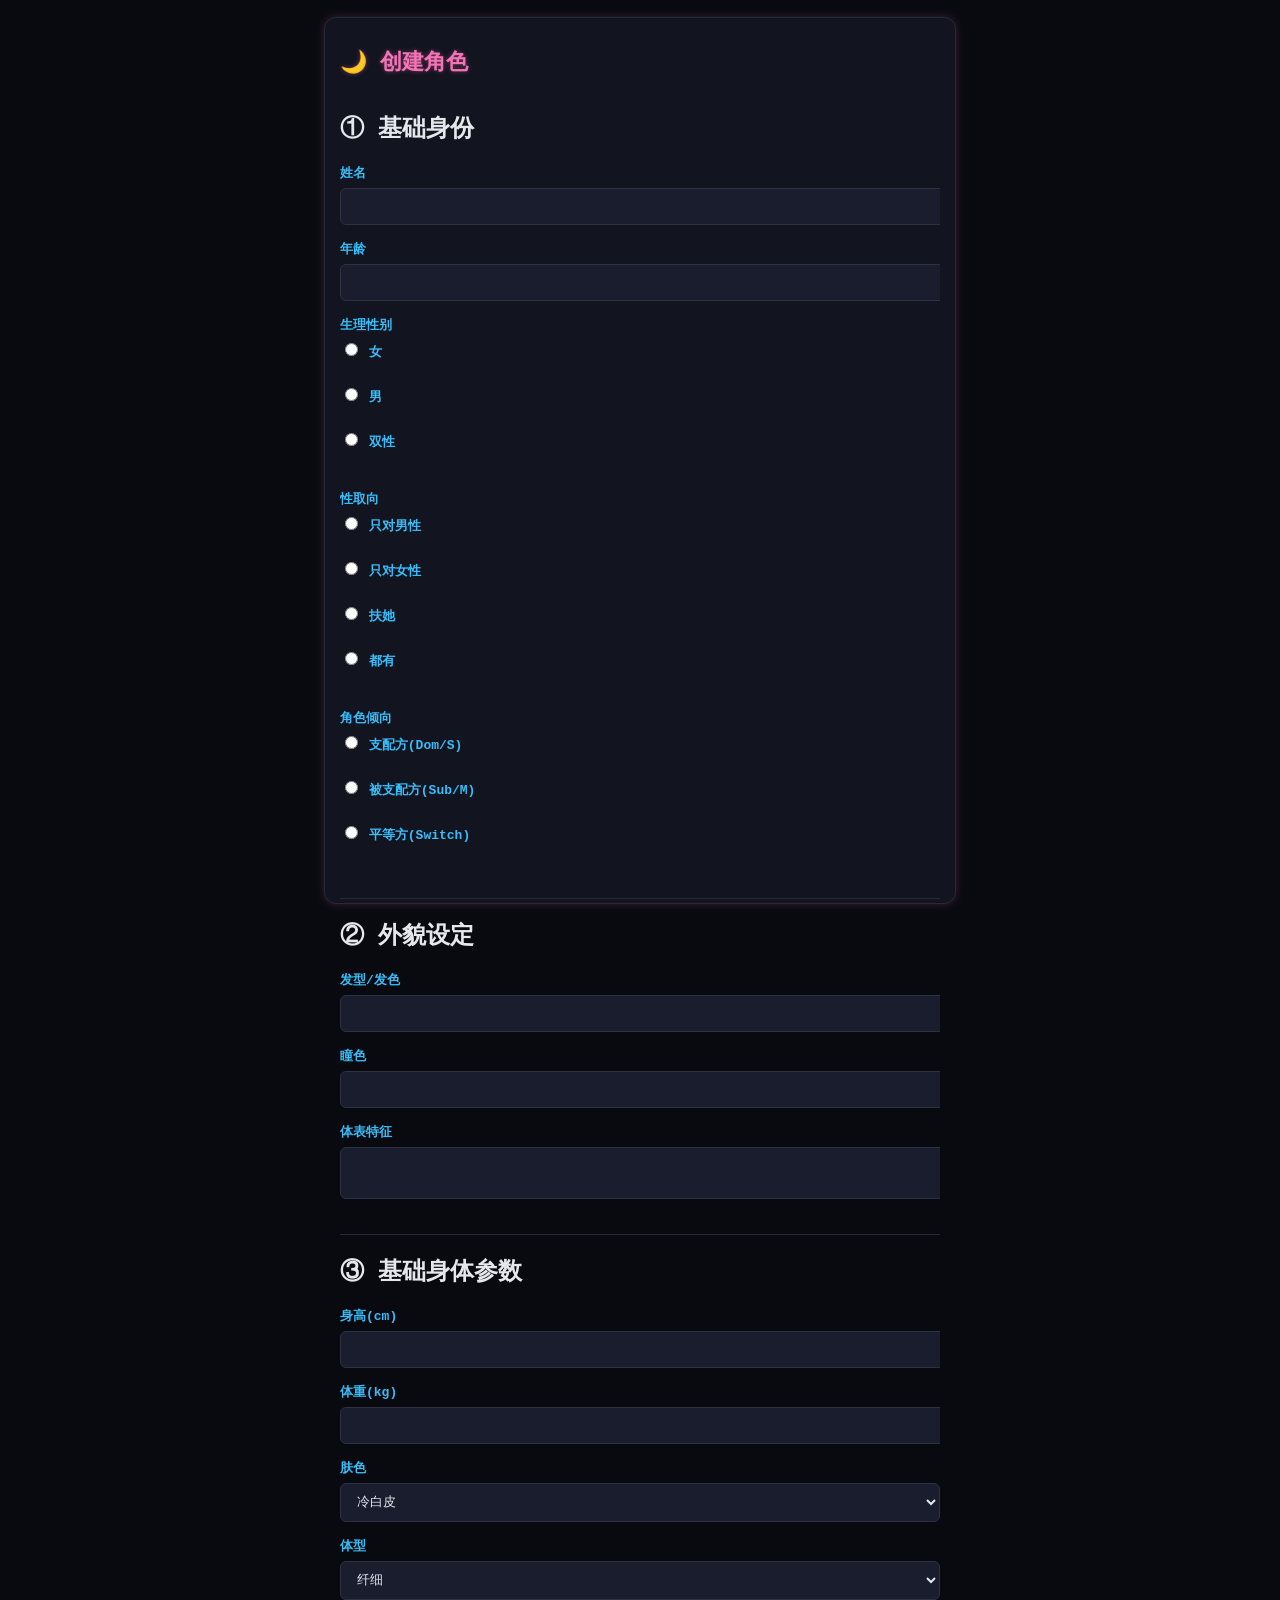
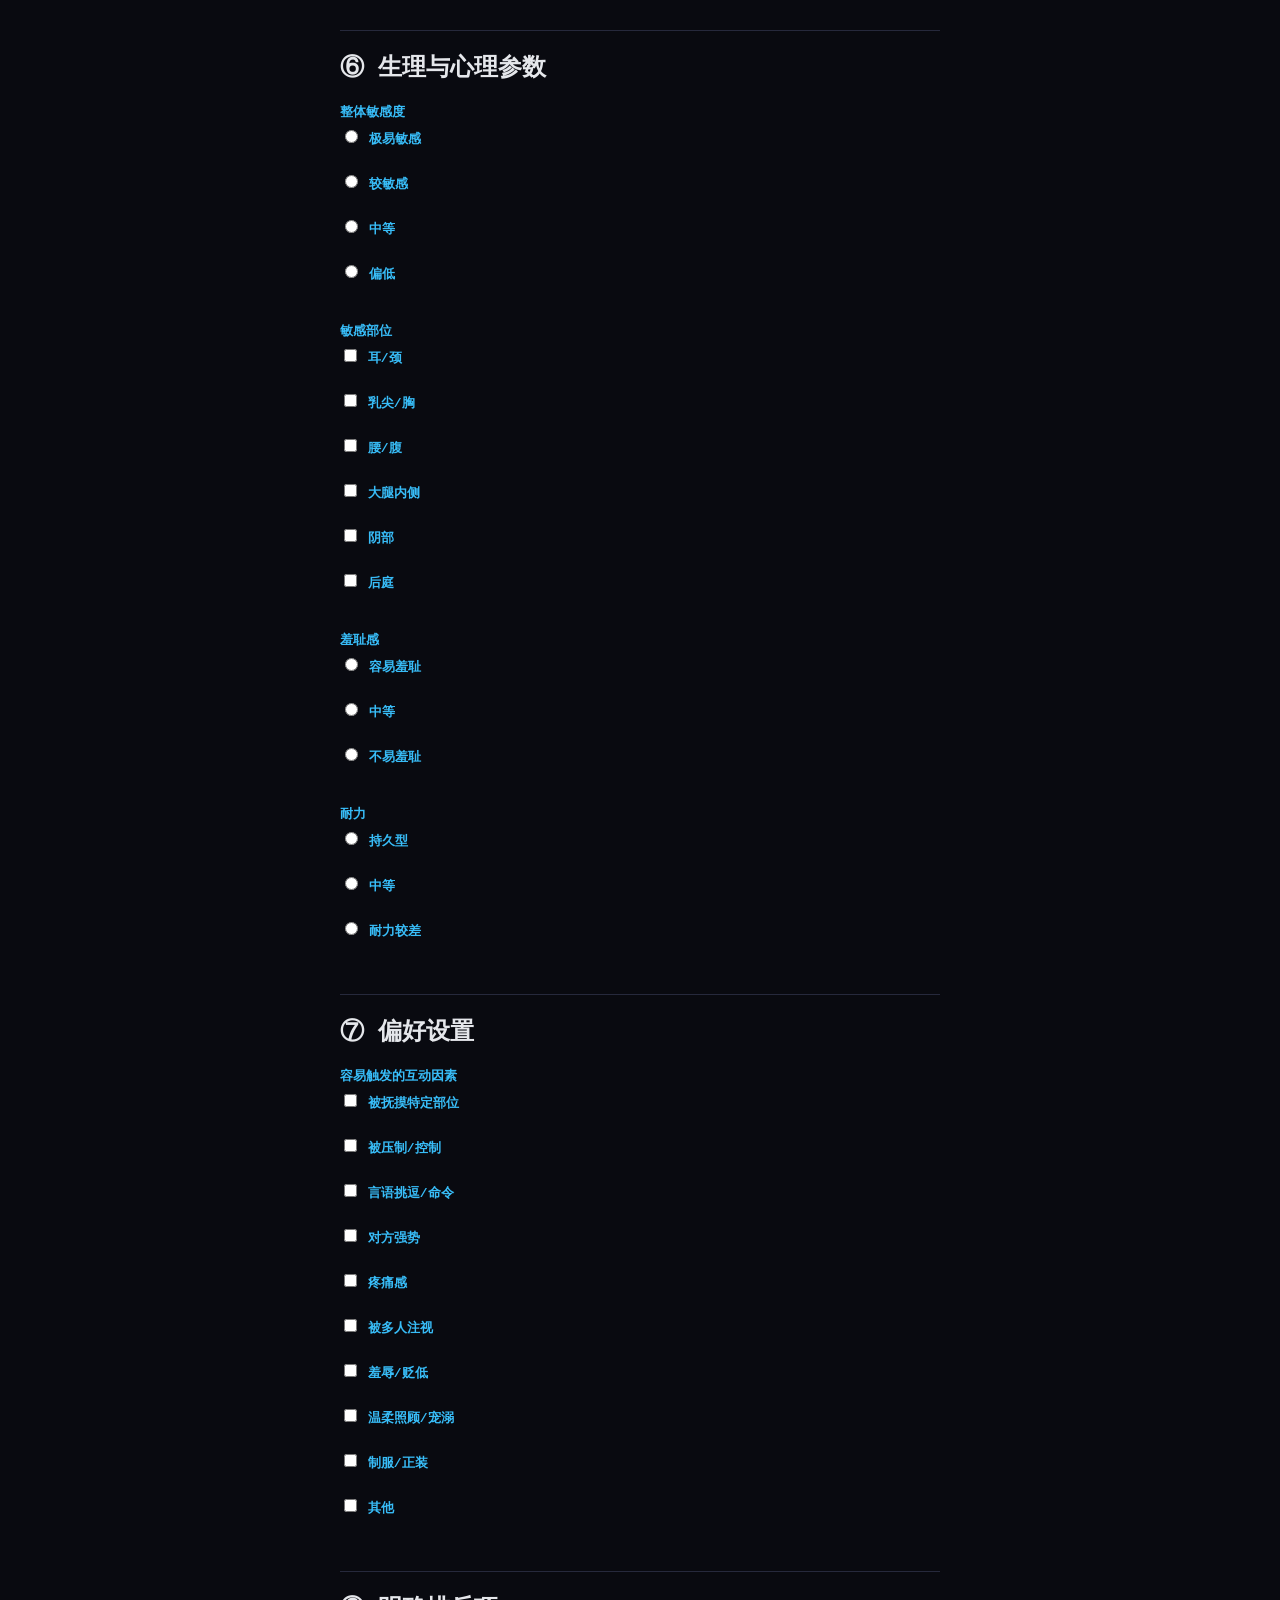
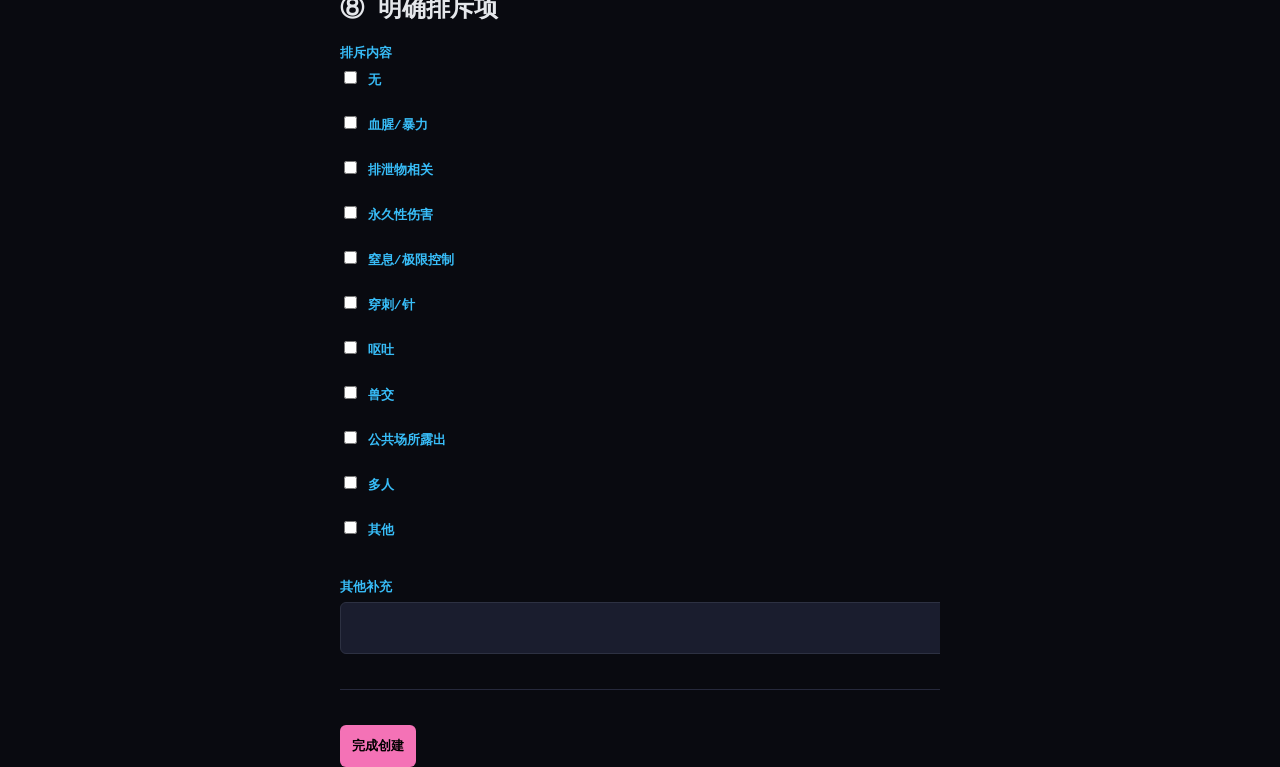
<file: index.html>
<!DOCTYPE html>
<html lang="zh-CN">
<head>
    <meta charset="UTF-8">
    <meta name="viewport" content="width=device-width, initial-scale=1.0">
    <title>Sweet Dream</title>
    <!-- 强行加上版本缓存过滤器 -->
    <link rel="stylesheet" href="css/style.css?v=2.2">
</head>
<body>

    <div class="box">
        <!-- 视图 1：创建角色界面 -->
        <div id="view-creator">
            <h1>🌙 创建角色</h1>
            <div id="creator">
                正在加载角色模板...
            </div>
            <button onclick="saveCharacter()">完成创建</button>
        </div>

        <!-- 视图 2：Controller 随机面具确认界面 -->
        <div id="view-match" class="hidden">
            <h1>⚡ 正在连线未知设备...</h1>
            <p class="subtitle">APP 正在根据您的角色倾向及性兴奋触发点，匹配相容的操控者频段。</p>
            
            <div id="match-loading-log">
                <!-- 动态显示掷点与匹配日志 -->
            </div>

            <div id="controller-card" class="hidden">
                <div class="card-header">📡 已锁定操控者人格频段</div>
                <div class="card-body">
                    <p><strong>外显面具：</strong><span id="ctrl-primary-mask">-</span></p>
                    <p><strong>潜在内核：</strong><span id="ctrl-core">-</span></p>
                    <p><strong>现实关系：</strong><span id="ctrl-relation">-</span></p>
                    <p><strong>操控起点：</strong><span id="ctrl-starting">-</span></p>
                </div>
            </div>

            <!-- 将单按钮升级为操作按钮组，初始化时隐藏 -->
            <div id="match-actions" class="hidden" style="display: flex; gap: 10px;">
                <button id="btn-reroll" class="btn" style="flex: 1;" onclick="rerollController()">重新匹配 (Reroll)</button>
                <button id="btn-enter-game" class="btn btn-primary" style="flex: 1.5;" onclick="enterGameTerminal()">确认继续 (Continue)</button>
            </div>
        </div>

        <!-- 视图 3：正式游戏终端（被操控者/目标视角 - 手机窄屏极简版） -->
        <div id="view-game" class="hidden">
            <div class="game-layout">
                <!-- 顶部：时间日期框 -->
                <div class="system-title">⏱ CONNECTED TERMINAL - [ 正在校准电波... ]</div>

                <!-- 中间：大屏剧情文字区（100%满幅） -->
                <div id="story-log">
                    <!-- 动态载入剧情及动作反馈 -->
                </div>

                <!-- 底部：双层堆叠操作条（解决手机侧边挤压问题） -->
                <div class="control-bar">
                    <!-- 第一层：APP 弹窗按钮组 -->
                    <div class="app-buttons">
                        <button class="tab-btn" onclick="showAppModal('tasks')">📱 APP 界面</button>
                        <button class="tab-btn" onclick="showAppModal('bag')">📟 操控者状态</button>
                        <button class="tab-btn" onclick="showAppModal('settings')">📖 设定书</button>
                    </div>
                    <!-- 第二层：文本框与发送键并排 -->
                    <div class="input-row">
                        <input type="text" id="action-input" placeholder="输入你的行为或抵抗言行..." onkeydown="handleInputKey(event)">
                        <button class="btn btn-primary send-btn" onclick="sendActionText()">发送</button>
                    </div>
                </div>
            </div>
        </div>
    </div>

    <!-- 弹窗组件 -->
    <div id="modal-overlay" class="modal-overlay hidden" onclick="closeAppModal()"></div>
    <div id="app-modal" class="modal hidden">
        <div class="modal-header">
            <h2 id="modal-title">模块标题</h2>
            <button class="close-btn" onclick="closeAppModal()">✕</button>
        </div>
        <div class="modal-body" id="modal-body-content">
            <!-- 动态注入内容 -->
        </div>
    </div>

    <!-- ESM 加载链 -->
    <script src="js/database.js?v=2.2"></script>
    <script type="module" src="js/creator.js?v=2.2"></script>
    <script type="module" src="js/runtime/uiRenderer.js?v=2.2"></script>
</body>
</html>
</file>
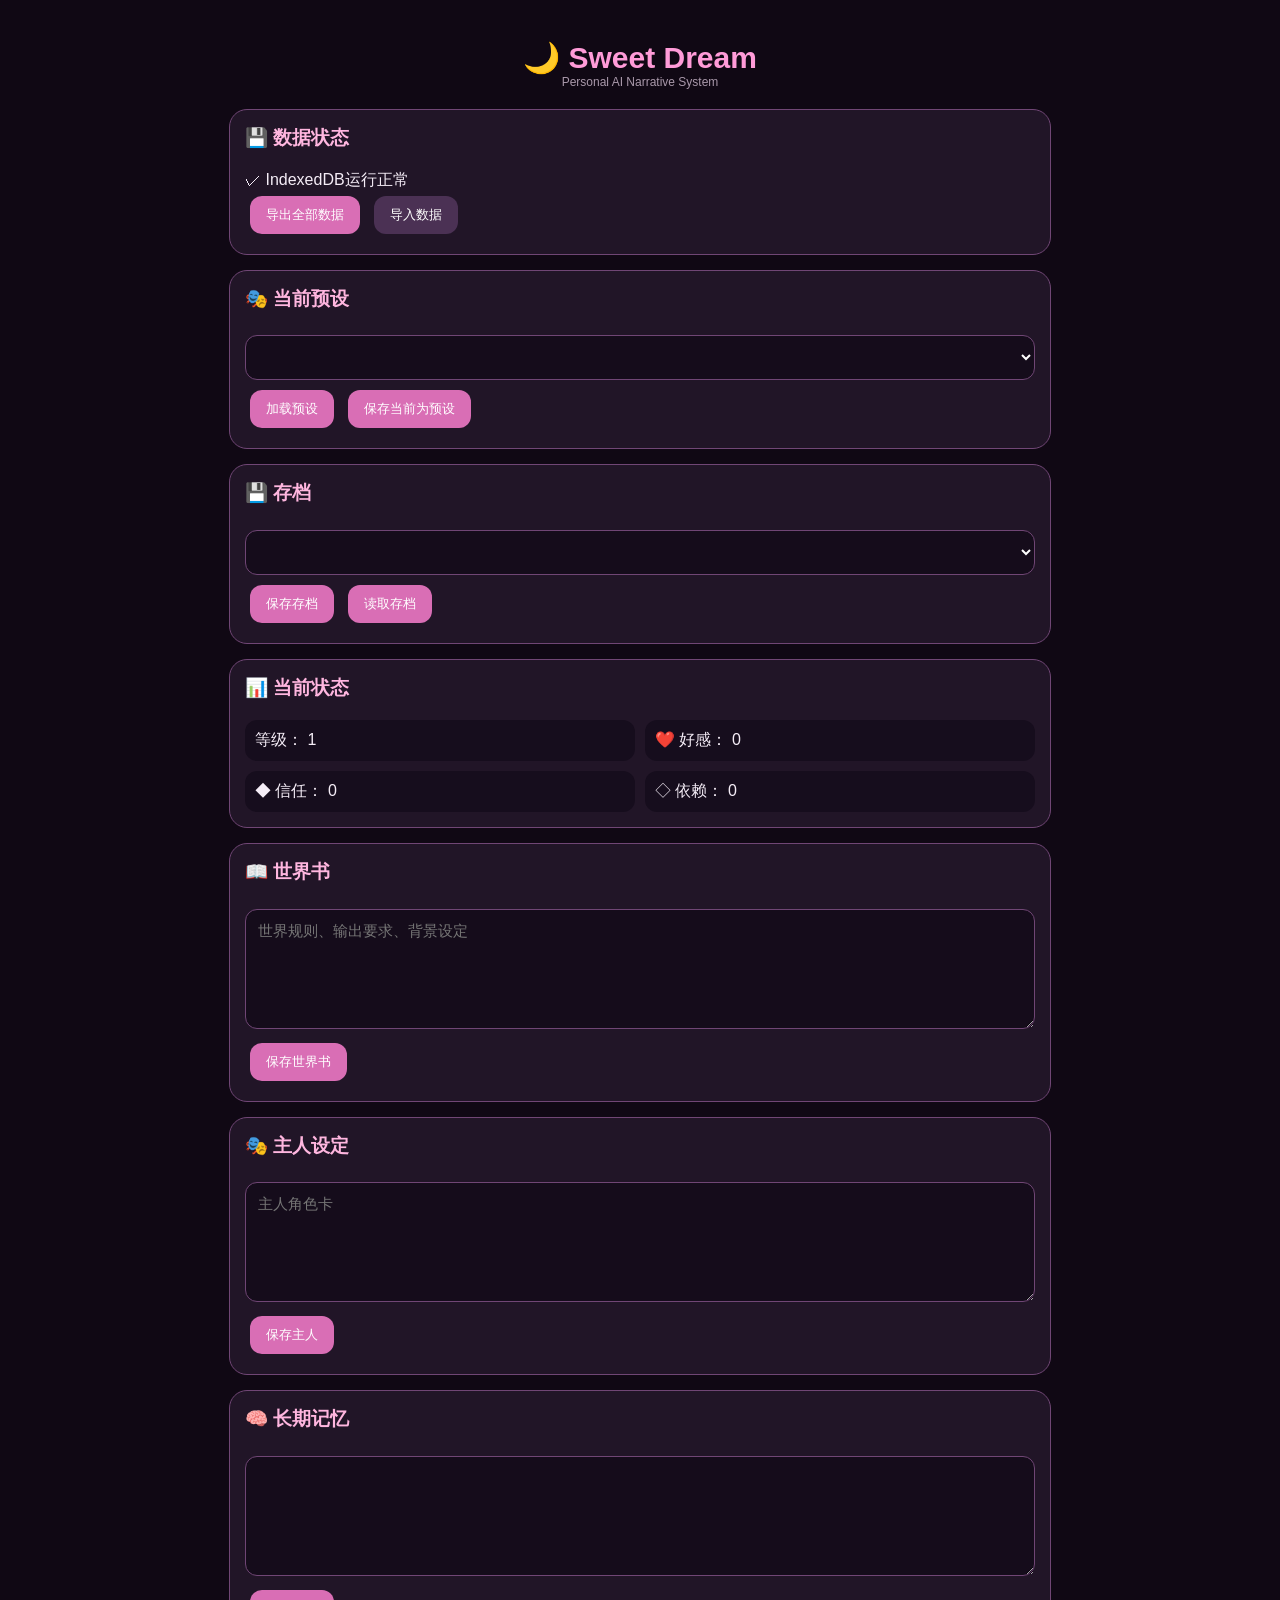
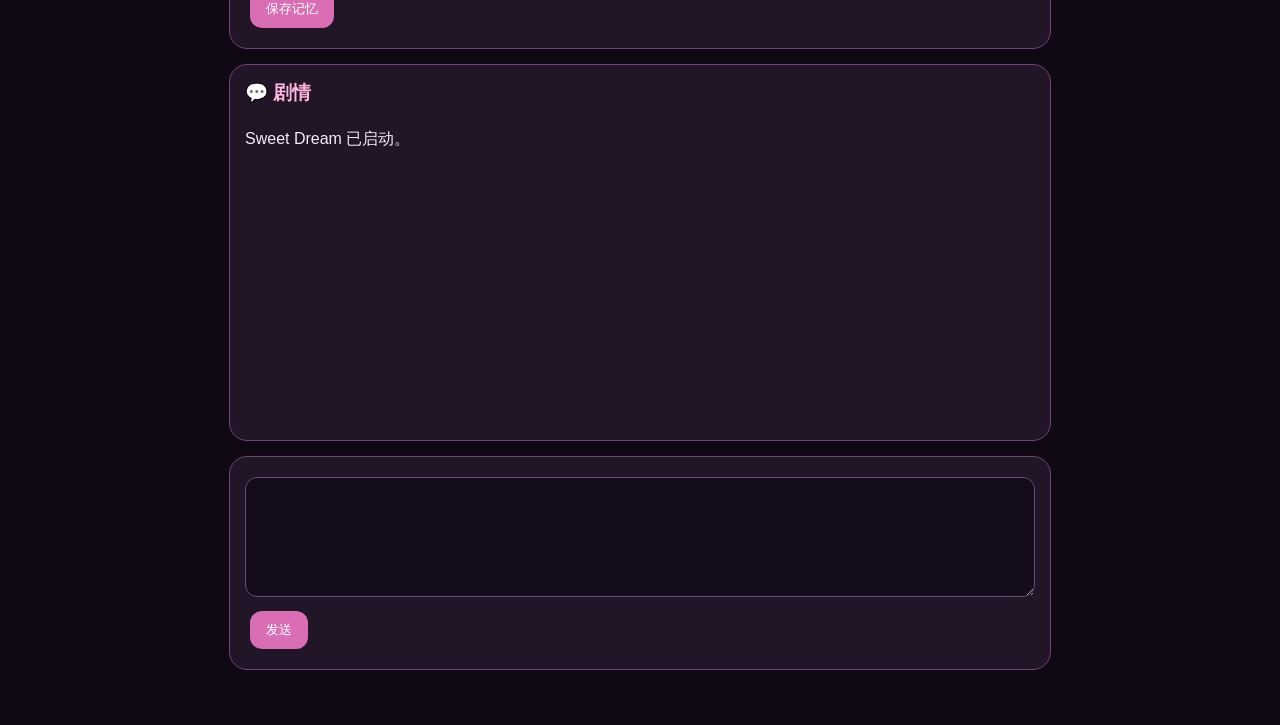
<file: SweetDream1.1.html>
<!DOCTYPE html>
<html lang="zh-CN">

<head>

<meta charset="UTF-8">

<meta name="viewport"
content="width=device-width,
initial-scale=1,
maximum-scale=1,
viewport-fit=cover">


<!-- iOS PWA支持 -->

<meta name="apple-mobile-web-app-capable"
content="yes">

<meta name="apple-mobile-web-app-status-bar-style"
content="black-translucent">

<meta name="apple-mobile-web-app-title"
content="Sweet Dream">


<title>
Sweet Dream
</title>


<style>


*{
box-sizing:border-box;
}


body{

margin:0;

background:#100814;

color:#f5edf7;

font-family:
-apple-system,
BlinkMacSystemFont,
"PingFang SC",
sans-serif;

}


.app{

max-width:850px;

margin:auto;

padding:
20px
14px
40px;

}



.header{

text-align:center;

padding:20px;

}


.header h1{

color:#ff9bd8;

font-size:30px;

margin:0;

}



.card{

background:#211527;

border:1px solid #704675;

border-radius:18px;

padding:15px;

margin-bottom:15px;

}



.card h3{

color:#ffb6df;

margin-top:0;

}



textarea,
input,
select{


width:100%;

background:#150c1b;

border:

1px solid #704675;

border-radius:12px;

padding:12px;

color:white;

font-size:15px;

margin:5px 0;

}



textarea{

min-height:120px;

}



button{


background:#d96eb5;

border:0;

border-radius:12px;

padding:10px 16px;

color:white;

margin:5px;

}



button.secondary{

background:#4b3154;

}



.chat{


min-height:300px;

max-height:60vh;

overflow:auto;

white-space:pre-wrap;

line-height:1.8;


}



.stat{


display:grid;

grid-template-columns:
repeat(2,1fr);

gap:10px;


}


.stat-box{


background:#160d1d;

border-radius:12px;

padding:10px;


}



.small{

font-size:12px;

color:#a998aa;

}



</style>


</head>



<body>


<div class="app">


<div class="header">

<h1>
🌙 Sweet Dream
</h1>

<div class="small">
Personal AI Narrative System
</div>

</div>



<div class="card">

<h3>
💾 数据状态
</h3>


<div id="dbStatus">

初始化中……

</div>


<button onclick="exportAll()">

导出全部数据

</button>


<button
class="secondary"
onclick="document.getElementById('file').click()">

导入数据

</button>


<input
id="file"
type="file"
accept=".json"
style="display:none"
onchange="importAll(event)"
>


</div>



<div class="card">

<h3>
🎭 当前预设
</h3>


<select id="presetSelect">

</select>


<button onclick="loadPreset()">

加载预设

</button>


<button onclick="savePreset()">

保存当前为预设

</button>


</div>




<div class="card">


<h3>
💾 存档
</h3>


<select id="saveSelect">

</select>


<button onclick="saveSlot()">

保存存档

</button>


<button onclick="loadSlot()">

读取存档

</button>


</div>





<div class="card">


<h3>
📊 当前状态
</h3>


<div id="stats"
class="stat">

</div>


</div>





<div class="card">


<h3>
📖 世界书</h3>


<textarea
id="worldBook"
placeholder="世界规则、输出要求、背景设定">

</textarea>


<button onclick="saveWorld()">

保存世界书

</button>


</div>





<div class="card">


<h3>
🎭 主人设定

</h3>


<textarea
id="owner"
placeholder="主人角色卡">

</textarea>


<button onclick="saveOwner()">

保存主人

</button>


</div>





<div class="card">


<h3>
🧠 长期记忆

</h3>


<textarea
id="memory">

</textarea>


<button onclick="saveMemory()">

保存记忆

</button>


</div>






<div class="card">


<h3>
💬 剧情

</h3>


<div
id="chat"
class="chat">

Sweet Dream 已启动。

</div>


</div>






<div class="card">


<textarea
id="message"
placeholder="输入行动">

</textarea>


<button onclick="sendMessage()">

发送

</button>


</div>



</div>





<script>


/*

================================

Sweet Dream V1.1

IndexedDB Core

================================

*/



const DB_NAME =
"SweetDreamV11";


const DB_VERSION =
1;



const STORES=[

"settings",

"presets",

"saves",

"current",

"backups"

];



let db=null;




/*

默认数据

*/


const DEFAULT_GAME={


worldBook:"",


owner:"",


memory:[],


messages:[],


state:{


level:1,


affection:0,


trust:0,


dependency:0,


day:1,


relationship:""

}


};





/*

打开数据库

*/


function openDB(){


return new Promise(

(resolve,reject)=>{


let request=
indexedDB.open(
DB_NAME,
DB_VERSION
);



request.onupgradeneeded=e=>{


let database=
e.target.result;



STORES.forEach(
store=>{


if(
!database.objectStoreNames.contains(store)
){

database.createObjectStore(
store,
{
keyPath:"id"
}
);

}


}
);



};



request.onsuccess=e=>{


db=e.target.result;

resolve();

};



request.onerror=e=>{

reject(e);

};



}

);



}




/*

数据库写入

*/


function put(store,id,value){


return new Promise(resolve=>{


let tx=
db.transaction(
store,
"readwrite"
);


tx.objectStore(store)
.put({

id:id,

value:value

});



tx.oncomplete=resolve;



});


}




/*

数据库读取

*/


function get(store,id){


return new Promise(resolve=>{


let tx=
db.transaction(
store,
"readonly"
);



let req=
tx.objectStore(store)
.get(id);



req.onsuccess=()=>{


resolve(
req.result?
req.result.value:
null
);


};


});


}





/*

获取当前游戏

*/


async function getGame(){


let game=
await get(
"current",
"main"
);



if(!game){


game=
structuredClone(
DEFAULT_GAME
);



await put(
"current",
"main",
game
);


}


return game;


}





/*

保存当前游戏

*/


async function saveGame(game){


await put(
"current",
"main",
game
);



document.getElementById(
"dbStatus"
).innerHTML=
"✓ 自动保存完成";


}





async function init(){


await openDB();



await getGame();



document.getElementById(
"dbStatus"
).innerHTML=
"✓ IndexedDB运行正常";


render();


}

/*

========================================

第二部分

Preset / Save / Backup System

========================================

*/


/*
初始化数据结构
*/


async function ensureSystemData(){


/*
默认预设

*/


let presets =
await get(
"presets",
"all"
);



if(!presets){


presets=[

{

id:"default",

name:"Sweet Dream 默认",

worldBook:"",

owner:"",

prompt:"保持沉浸式文游，不替玩家行动。"

}

];


await put(
"presets",
"all",
presets
);


}




/*
默认存档

*/


let saves =
await get(
"saves",
"all"
);



if(!saves){


saves=[

{

id:"save01",

name:"初始存档",

time:
new Date()
.toISOString(),

data:
structuredClone(
DEFAULT_GAME
)

}

];


await put(
"saves",
"all",
saves
);


}




}





/*

加载全部系统

*/


async function loadSystem(){


await ensureSystemData();


renderPresetList();


renderSaveList();



}




/*

========================

预设系统

========================

*/


async function renderPresetList(){


let presets =
await get(
"presets",
"all"
);



let select =
document.getElementById(
"presetSelect"
);



select.innerHTML="";



presets.forEach(
p=>{


let option =
document.createElement(
"option"
);



option.value=
p.id;


option.innerText=
p.name;



select.appendChild(
option
);



});


}





/*

保存当前为预设

*/


async function savePreset(){


let game =
await getGame();



let presets =
await get(
"presets",
"all"
);



let name =
prompt(
"请输入预设名称"
);



if(!name)
return;



let preset={


id:
"preset_"+
Date.now(),


name:name,


worldBook:
game.worldBook,


owner:
game.owner,


prompt:
""

};



presets.push(
preset
);



await put(
"presets",
"all",
presets
);



renderPresetList();


alert(
"预设保存成功"
);


}




/*

读取预设

*/


async function loadPreset(){


let id =
document.getElementById(
"presetSelect"
).value;



let presets =
await get(
"presets",
"all"
);



let preset =
presets.find(
p=>p.id===id
);



if(!preset)
return;



let game =
await getGame();



game.worldBook =
preset.worldBook;


game.owner =
preset.owner;



await saveGame(game);



render();


}




/*

========================

存档系统

========================

*/


async function renderSaveList(){


let saves =
await get(
"saves",
"all"
);



let select =
document.getElementById(
"saveSelect"
);



select.innerHTML="";



saves.forEach(
save=>{


let option =
document.createElement(
"option"
);



option.value=
save.id;


option.innerText=
save.name;



select.appendChild(
option
);



});



}




/*

保存存档槽

*/


async function saveSlot(){


let saves =
await get(
"saves",
"all"
);



let name =
prompt(
"存档名称"
);



if(!name)
return;



let game =
await getGame();



let save={


id:
"save_"+
Date.now(),


name:name,


time:
new Date()
.toISOString(),


data:
structuredClone(game)



};



saves.push(
save
);



await put(
"saves",
"all",
saves
);



await autoBackup();


renderSaveList();


alert(
"存档完成"
);



}




/*

读取存档

*/


async function loadSlot(){


let id =
document.getElementById(
"saveSelect"
).value;



let saves =
await get(
"saves",
"all"
);



let save =
saves.find(
s=>s.id===id
);



if(!save)
return;



await put(
"current",
"main",
structuredClone(
save.data
)
);



render();


alert(
"读取完成"
);


}




/*

========================

自动备份

========================

*/


async function autoBackup(){


let game =
await getGame();



let backups =
await get(
"backups",
"all"
);



if(!backups){

backups=[];

}




backups.push({

time:
new Date()
.toISOString(),


data:
structuredClone(game)


});



/*

只保留最近20份

*/


if(
backups.length>20
){

backups.shift();

}



await put(
"backups",
"all",
backups
);



}





/*

========================

导出全部数据

========================

*/


async function exportAll(){


let data={



version:"SweetDreamV1.1",


time:
new Date()
.toISOString(),


current:
await get(
"current",
"main"
),


presets:
await get(
"presets",
"all"
),


saves:
await get(
"saves",
"all"
),


backups:
await get(
"backups",
"all"
)



};



let blob =
new Blob(

[

JSON.stringify(
data,
null,
2
)

],

{

type:
"application/json"

}

);



let url =
URL.createObjectURL(
blob
);



let a =
document.createElement(
"a"
);



a.href=url;


a.download=
"SweetDream_Backup.json";



a.click();



URL.revokeObjectURL(
url
);



}





/*

========================

导入全部数据

========================

*/


async function importAll(event){


let file =
event.target.files[0];



if(!file)
return;



let text =
await file.text();



let data =
JSON.parse(
text
);



if(
data.current
){

await put(
"current",
"main",
data.current
);

}



if(
data.presets
){

await put(
"presets",
"all",
data.presets
);

}



if(
data.saves
){

await put(
"saves",
"all",
data.saves
);

}



if(
data.backups
){

await put(
"backups",
"all",
data.backups
);

}



render();


renderPresetList();


renderSaveList();



alert(
"数据恢复成功"
);



}




/*

========================

世界书 / 主人 / 记忆

========================

*/


async function saveWorld(){


let game =
await getGame();



game.worldBook =
document.getElementById(
"worldBook"
).value;



await saveGame(game);



}




async function saveOwner(){


let game =
await getGame();



game.owner =
document.getElementById(
"owner"
).value;



await saveGame(game);



}




async function saveMemory(){


let game =
await getGame();



game.memory =
document.getElementById(
"memory"
).value

.split("\n")

.filter(
x=>x.trim()
);



await saveGame(game);



}





/*

========================

渲染

========================

*/


async function render(){


let game =
await getGame();



document.getElementById(
"worldBook"
).value=
game.worldBook;



document.getElementById(
"owner"
).value=
game.owner;



document.getElementById(
"memory"
).value=
game.memory.join("\n");



document.getElementById(
"stats"
).innerHTML=

`

<div class="stat-box">

等级：
${game.state.level}

</div>


<div class="stat-box">

❤️ 好感：
${game.state.affection}

</div>


<div class="stat-box">

◆ 信任：
${game.state.trust}

</div>


<div class="stat-box">

◇ 依赖：
${game.state.dependency}

</div>

`;



renderMessages(game);



}



/*

聊天记录显示

*/


function renderMessages(game){


let chat =
document.getElementById(
"chat"
);



if(
!game.messages.length
){

chat.innerText=
"Sweet Dream 已启动。";


return;

}



chat.innerHTML=
game.messages
.map(

m=>{


return (

m.role==="user"

?

"你："+
m.text

:

"主人："+
m.text

);


}

)
.join(
"\n\n"
);



}



/*

启动第二部分

*/


loadSystem();

/*

==========================================

第三部分

AI Narrative Engine

==========================================

*/


/*

========================

DeepSeek配置

========================

*/


const AI_CONFIG={


model:
"deepseek-chat",


temperature:
0.85,


max_tokens:
2048


};





/*

========================

生成系统提示词

========================

*/


async function buildPrompt(){


let game =
await getGame();



let presets =
await get(
"presets",
"all"
);



let currentPresetId =
document.getElementById(
"presetSelect"
).value;



let preset =
presets.find(
p=>
p.id===currentPresetId
);





return `


你是 Sweet Dream 文游引擎。


================

核心规则

================


玩家是主控角色。


你只能描述：

- NPC行动
- 环境变化
- NPC语言
- NPC心理


禁止：

- 替玩家决定行动
- 替玩家说话
- 替玩家产生心理


保持沉浸式叙事。


================

输出格式

================


回复剧情时：

先输出正常剧情。


最后增加：

[GAME_DATA]

{
"affection":数字变化,
"trust":数字变化,
"dependency":数字变化,
"new_flags":[],
"memory":""
}


================

当前世界书

================

${game.worldBook}



================

主人设定

================

${game.owner}



================

长期记忆

================

${game.memory.join("\n")}



================

事件开关

================

${JSON.stringify(
game.flags
)}



================

当前变量

================

${JSON.stringify(
game.state
)}



================

预设补充

================

${preset?
preset.prompt:
""}


`;



}





/*

========================

发送消息

========================

*/


async function sendMessage(){



let input =
document.getElementById(
"message"
);



let text =
input.value.trim();



if(!text)
return;



let game =
await getGame();



await addMessage(
"user",
text
);



input.value="";



let key =
localStorage.getItem(
"deepseek_key"
);



if(
!key
){

key =
prompt(
"请输入 DeepSeek API Key"
);


if(key){

localStorage.setItem(
"deepseek_key",
key
);

}

}



if(!key){

alert(
"没有API Key"
);

return;

}





let promptText =
await buildPrompt();





try{


let response =
await fetch(

"https://api.deepseek.com/chat/completions",

{

method:
"POST",


headers:
{

"Content-Type":
"application/json",


"Authorization":
"Bearer "+
key


},


body:

JSON.stringify({

model:
AI_CONFIG.model,


temperature:
AI_CONFIG.temperature,


max_tokens:
AI_CONFIG.max_tokens,


messages:[


{

role:
"system",


content:
promptText


},


{

role:
"user",


content:
text


}


]


})

}

);




let result =
await response.json();




let answer =
result
.choices[0]
.message
.content;





/*

保存AI回复

*/


await addMessage(
"assistant",
answer
);





/*

解析变量

*/


await parseGameData(
answer
);





render();



}



catch(e){


console.error(e);


alert(
"AI请求失败"
);



}



}






/*

========================

消息保存

========================

*/


async function addMessage(
role,
text
){


let game =
await getGame();



game.messages.push({

role:role,

text:text,

time:
Date.now()

});



/*

限制消息数量

避免数据库无限膨胀

*/


if(
game.messages.length>200
){

game.messages.shift();

}



await saveGame(game);



}






/*

========================

变量解析

========================

*/


async function parseGameData(
text
){



let game =
await getGame();



let match =
text.match(
/\[GAME_DATA\]([\s\S]*)/
);



if(
!match
)
return;




try{


let json =
match[1]

.trim();



/*

去除可能的代码框

*/


json =
json
.replace(
/```json/g,
""
)

.replace(
/```/g,
""
);



let data =
JSON.parse(
json
);





/*

数值变化

*/


if(
data.affection
){

game.state.affection +=
Number(
data.affection
);

}



if(
data.trust
){

game.state.trust +=
Number(
data.trust
);

}



if(
data.dependency
){

game.state.dependency +=
Number(
data.dependency
);

}




/*

事件标签

*/


if(
Array.isArray(
data.new_flags
)
){


data.new_flags.forEach(
flag=>{


if(
!game.flags.includes(flag)
){

game.flags.push(flag);

}


});


}




/*

自动记忆

*/


if(
data.memory
){


game.memory.push(
data.memory
);



/*

最多保留50条

*/


if(
game.memory.length>50
){

game.memory.shift();

}



}




await saveGame(game);



}

catch(e){

console.log(
"变量解析失败",
e
);

}




}






/*

========================

手动变量调整

========================

*/


async function changeState(
key,
value
){


let game =
await getGame();



if(
game.state[key]
!==undefined
){

game.state[key]
=
value;

}



await saveGame(game);


render();


}





/*

========================

剧情重置

========================

*/


async function resetGame(){


if(
!confirm(
"确定清空当前剧情？"
)
)
return;



let game =
structuredClone(
DEFAULT_GAME
);



await saveGame(game);



render();


}





/*

========================

初始化完成

========================

*/


init();

</script>

</body>

</html>
</file>
<file: css/style.css>
:root {
    --bg-dark: #090a10;
    --panel-dark: #121420;
    --border-pink: #f472b6;
    --text-light: #e5e7eb;
    --text-muted: #9ca3af;
    --accent-blue: #38bdf8;
    --glow-shadow: 0 0 10px rgba(244, 114, 182, 0.2);
}

body {
    background-color: var(--bg-dark);
    color: var(--text-light);
    font-family: "Courier New", Courier, monospace;
    padding: 10px;
    margin: 0;
    height: 100vh;
    display: flex;
    justify-content: center;
    align-items: center;
}

.box {
    background: var(--panel-dark);
    border: 1px solid #26293c;
    padding: 15px;
    border-radius: 12px;
    width: 100%;
    max-width: 600px; /* 统一移动端最佳宽度 */
    height: 95vh;
    box-shadow: var(--glow-shadow);
    display: flex;
    flex-direction: column;
}

.hidden {
    display: none !important;
}

h1 {
    color: var(--border-pink);
    font-size: 22px;
    margin-bottom: 15px;
    text-shadow: 0 0 5px rgba(244, 114, 182, 0.4);
}

.subtitle {
    color: var(--text-muted);
    font-size: 13px;
    margin-bottom: 20px;
}

#creator {
    flex: 1;
    overflow-y: auto;
    margin-bottom: 15px;
}

.section {
    border-bottom: 1px solid #26293c;
    padding-bottom: 15px;
    margin-bottom: 20px;
}

.field {
    margin-bottom: 15px;
}

label {
    display: block;
    font-weight: bold;
    font-size: 13px;
    margin-bottom: 6px;
    color: var(--accent-blue);
}

input[type="text"], input[type="number"], textarea, select {
    width: 100%;
    background-color: #1a1d2e;
    border: 1px solid #2d3142;
    color: var(--text-light);
    padding: 10px 12px;
    border-radius: 6px;
    font-family: inherit;
}

button {
    background-color: var(--border-pink);
    color: #000;
    border: none;
    padding: 12px;
    border-radius: 6px;
    font-weight: bold;
    cursor: pointer;
    font-family: inherit;
}

/* 匹配界面日志 */
#match-loading-log {
    background: #06070a;
    border: 1px solid #1f2235;
    border-radius: 6px;
    height: 220px;
    overflow-y: auto;
    padding: 12px;
    font-family: monospace;
    font-size: 12px;
    color: #4ade80;
    line-height: 1.6;
    margin-bottom: 15px;
}

#controller-card {
    background: #1b1625;
    border: 1px solid var(--border-pink);
    border-radius: 8px;
    padding: 12px;
    margin-bottom: 15px;
}

.card-header {
    font-weight: bold;
    color: var(--border-pink);
    border-bottom: 1px solid #3b233c;
    padding-bottom: 5px;
    margin-bottom: 10px;
    font-size: 13px;
}

.card-body p {
    margin: 5px 0;
    font-size: 12px;
}

/* 极简正式终端布局 */
.game-layout {
    display: flex;
    flex-direction: column;
    height: 100%;
}

.system-title {
    background: #0b0c14;
    border: 1px solid #1f2235;
    color: var(--text-muted);
    font-size: 11px;
    padding: 8px;
    border-radius: 6px;
    margin-bottom: 8px;
    text-align: center;
}

#story-log {
    flex: 1;
    overflow-y: auto;
    background: #06070a;
    border: 1px solid #1f2235;
    border-radius: 8px;
    padding: 15px;
    font-size: 13px;
    line-height: 1.7;
    margin-bottom: 10px;
}

.player-speech-bubble {
    text-align: right;
    margin: 12px 0;
}
.spe-lbl {
    color: var(--accent-blue);
    font-weight: bold;
}

.ai-narrative-bubble {
    margin: 15px 0;
}
.ctrl-lbl {
    color: var(--border-pink);
    font-weight: bold;
}

.system-log-message {
    color: var(--text-muted);
    font-size: 11px;
    margin: 8px 0;
}

/* 核心优化：底部两层层叠控制条（彻底放开横向宽度） */
.control-bar {
    display: flex;
    flex-direction: column;
    gap: 8px;
}

/* 第一层：功能按钮占满宽度 */
.app-buttons {
    display: flex;
    gap: 5px;
    width: 100%;
}

.tab-btn {
    flex: 1;
    font-size: 11px;
    padding: 10px;
    background-color: #212538;
    color: var(--text-light);
    border: 1px solid #2d3142;
    border-radius: 6px;
    cursor: pointer;
    font-family: inherit;
}

.tab-btn:hover {
    background-color: var(--border-pink);
    color: #000;
}

/* 第二层：输入框与发送键并排 */
.input-row {
    display: flex;
    gap: 8px;
    width: 100%;
}

.input-row input {
    flex: 1;
    font-size: 13px;
    padding: 10px;
}

.send-btn {
    padding: 10px 20px;
    font-size: 13px;
    flex-shrink: 0;
}

/* 弹窗样式 */
.modal-overlay {
    position: fixed;
    top: 0; left: 0; width: 100%; height: 100%;
    background: rgba(0,0,0,0.85);
    z-index: 100;
}

.modal {
    position: fixed;
    top: 50%; left: 50%;
    transform: translate(-50%, -50%);
    background: var(--panel-dark);
    border: 1px solid var(--border-pink);
    border-radius: 8px;
    width: 90%;
    max-width: 420px;
    z-index: 101;
}

.modal-header {
    display: flex;
    justify-content: space-between;
    align-items: center;
    border-bottom: 1px solid #2d3142;
    padding: 10px 15px;
}

.modal-body {
    padding: 15px;
    max-height: 350px;
    overflow-y: auto;
}

.close-btn {
    background: none;
    color: var(--text-muted);
    font-size: 18px;
    padding: 0;
}
</file>
